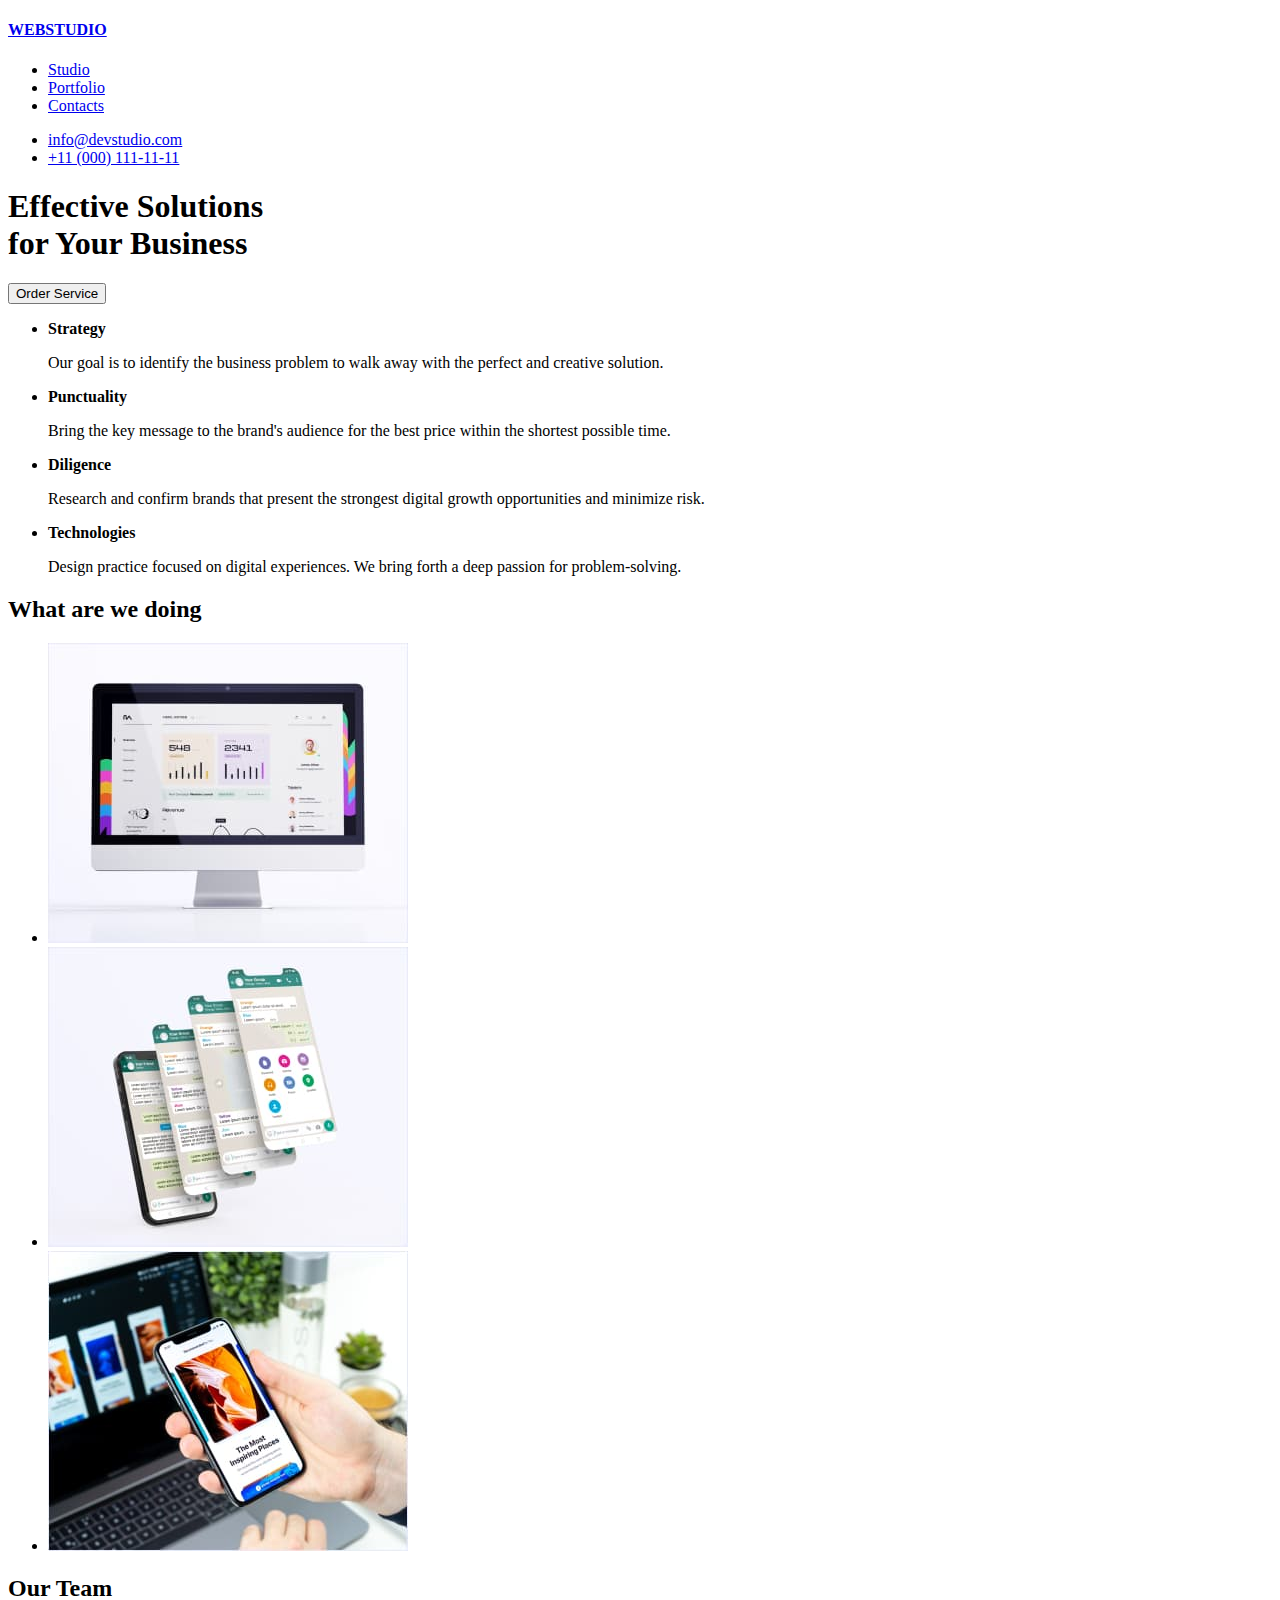
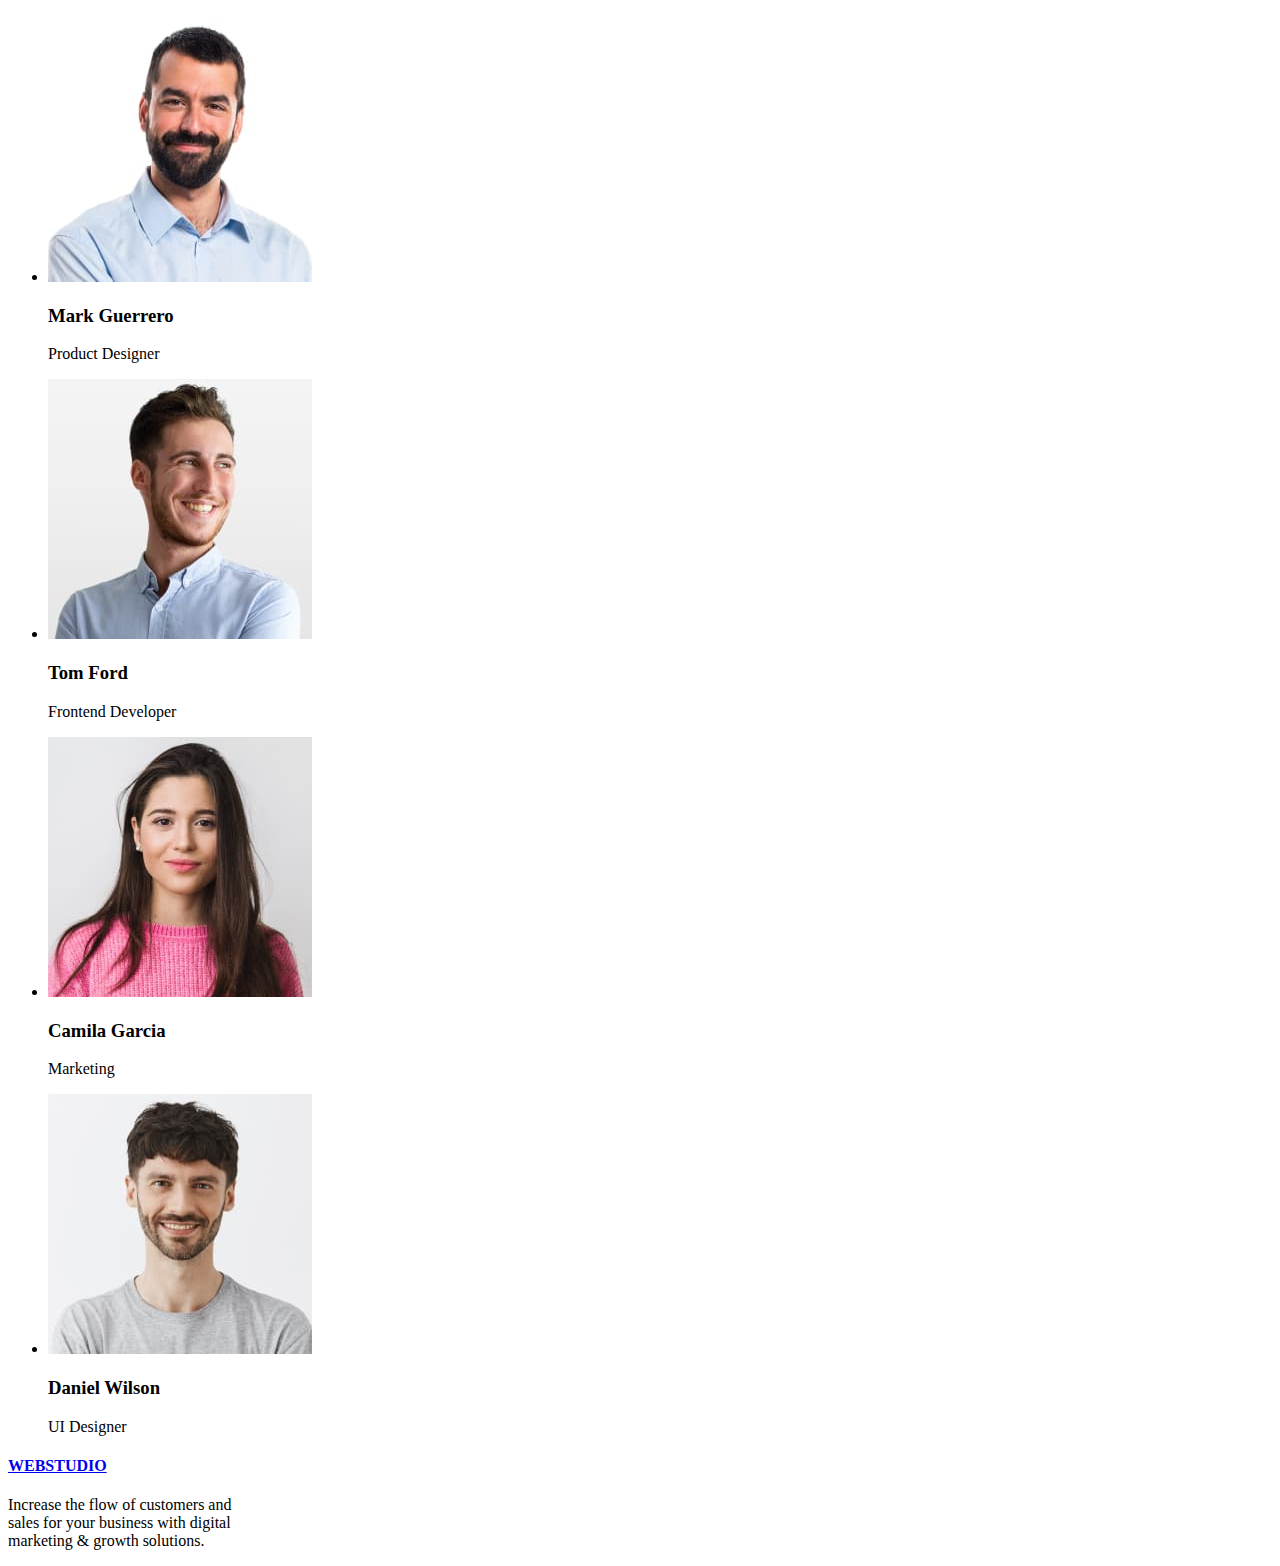
<file: index.html>
<!DOCTYPE html>
<html lang="en">
<head>
    <meta charset="UTF-8">
    <meta name="viewport" content="width=device-width, initial-scale=1.0">
    <title>Homework#1</title>
</head>
<body>
    <header>
        <nav>
           <a href="webstudio"><h4>WEBSTUDIO</h4></a>
            <ul>
                <li><a href="studio">Studio</a></li>
                <li><a href="portfolio">Portfolio</a></li>
                <li><a href="contacts">Contacts</a></li>
            </ul>
        </nav>
            <ul>
                <li><a href="mailto:info@devstudio.com">info@devstudio.com</a></li>
                <li><a href="tel:+110001111111">+11 (000) 111-11-11</a></li>
            </ul>
    </header>
    <main>
        <section>
            <h1>Effective Solutions <br>for Your Business</h1>
            <button>Order Service</button>

            <ul>
               <li><b>Strategy</b>
                   <p>Our goal is to identify the business problem to walk away with the perfect and creative solution.</p></li>
               <li><b>Punctuality</b>
                   <p>Bring the key message to the brand's audience for the best price within the shortest possible time.</p></li>
               <li><b>Diligence</b>
                   <p>Research and confirm brands that present the strongest digital growth opportunities and minimize risk.</p></li>
               <li><b>Technologies</b>
                   <p>Design practice focused on digital experiences. We bring forth a deep passion for problem-solving.</p></li>
            </ul>
        </section>
        <section>
            <h2>What are we doing</h2>
        
            <ul>
                <li><b><img src="images/img1(1).jpg" alt="Data analysis graph" width="360"></b></li>
                <li><b><img src="images/img2(1).jpg" alt="Communication icon" width="360"></b></li>
                <li><b><img src="images/img3(1).jpg" alt="Website screenshot" width="360"></b></li>
            </ul>
        </section>
        <section>
            <h2>Our Team</h2>
     
            <ul>
                <li>
                    <b><img src="images/img(1).jpg" alt="Mark Guerrero - Product Designer" width="264"></b>
                    <div>
                        <h3>Mark Guerrero</h3>
                        <p>Product Designer</p>
                    </div>
                </li>
                    
                <li>
                    <b><img src="images/img(2).jpg" alt="Tom Ford - Frontend Developer" width="264"></b>
                    <div>
                         <h3>Tom Ford</h3>
                         <p>Frontend Developer</p>
                    </div>
                </li>
                    
                <li>
                    <b><img src="images/img(3).jpg" alt="Camila Garcia - Marketing" width="264"></b>
                    <div>
                        <h3>Camila Garcia</h3>
                        <p>Marketing</p>
                   </div>
                </li>

                <li>
                    <b><img src="images/img(4).jpg" alt="Daniel Wilson - UI Designer" width="264"></b>
                    <div>
                         <h3>Daniel Wilson</h3>
                         <p>UI Designer</p>
                    </div>
                </li>
            </ul>
        </section>
    </main>
    <footer>
         <a href="webstudio"><h4>WEBSTUDIO</h4></a>
         <p>Increase the flow of customers and <br> sales for your business with digital <br> marketing & growth solutions.</p>
    </footer>
</body>
</html>
</file>
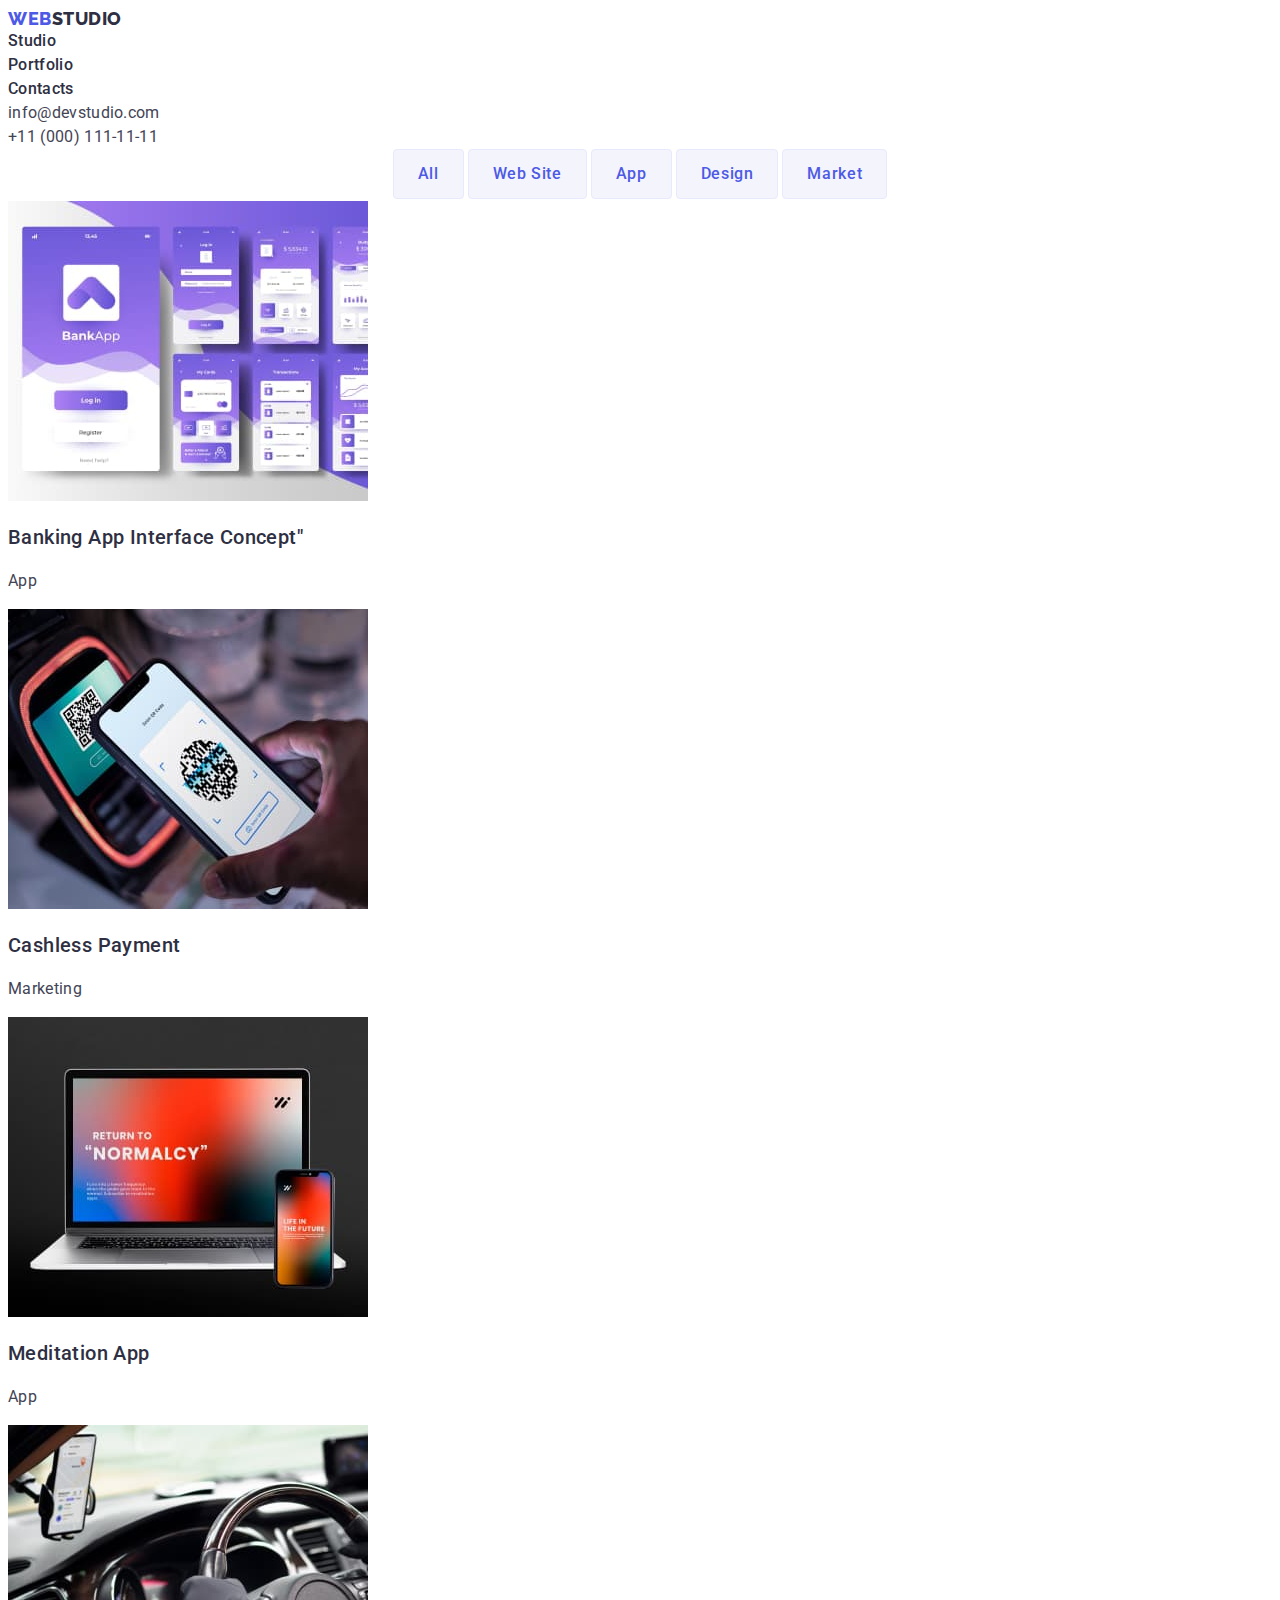
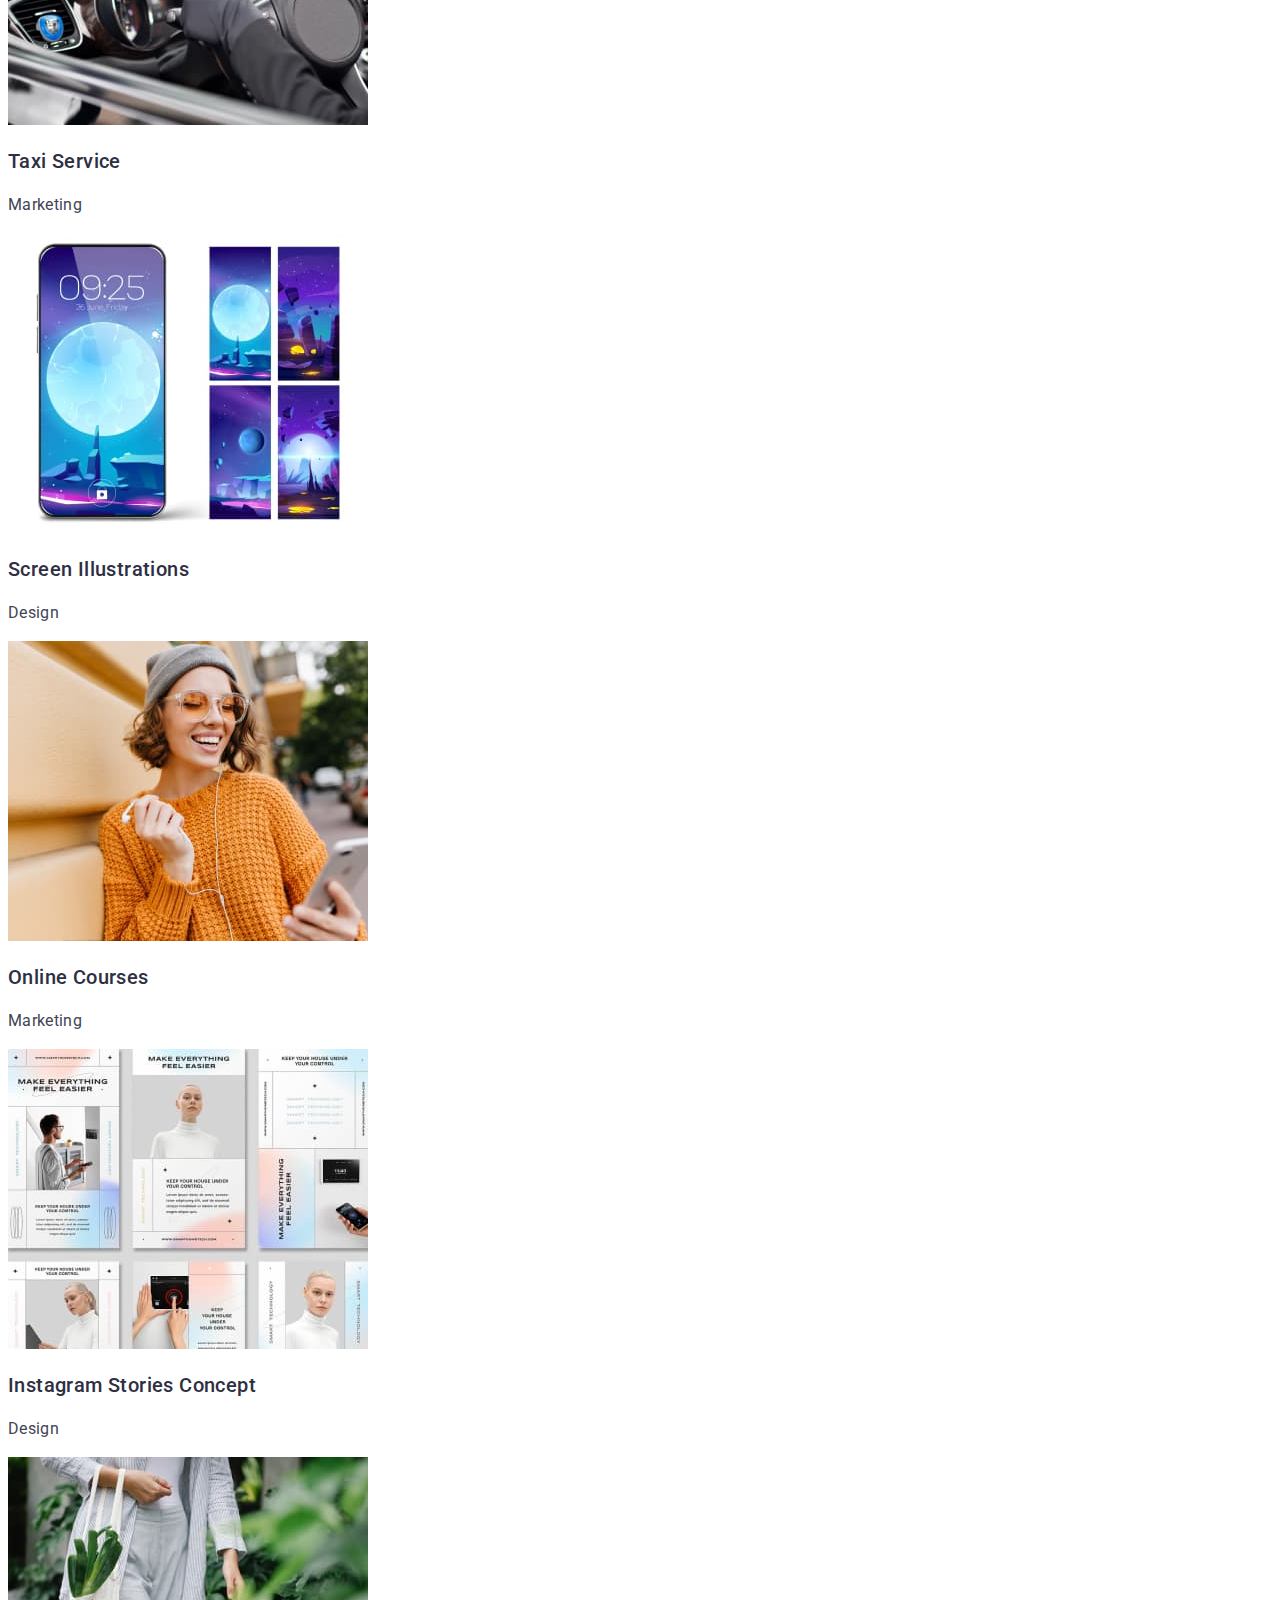
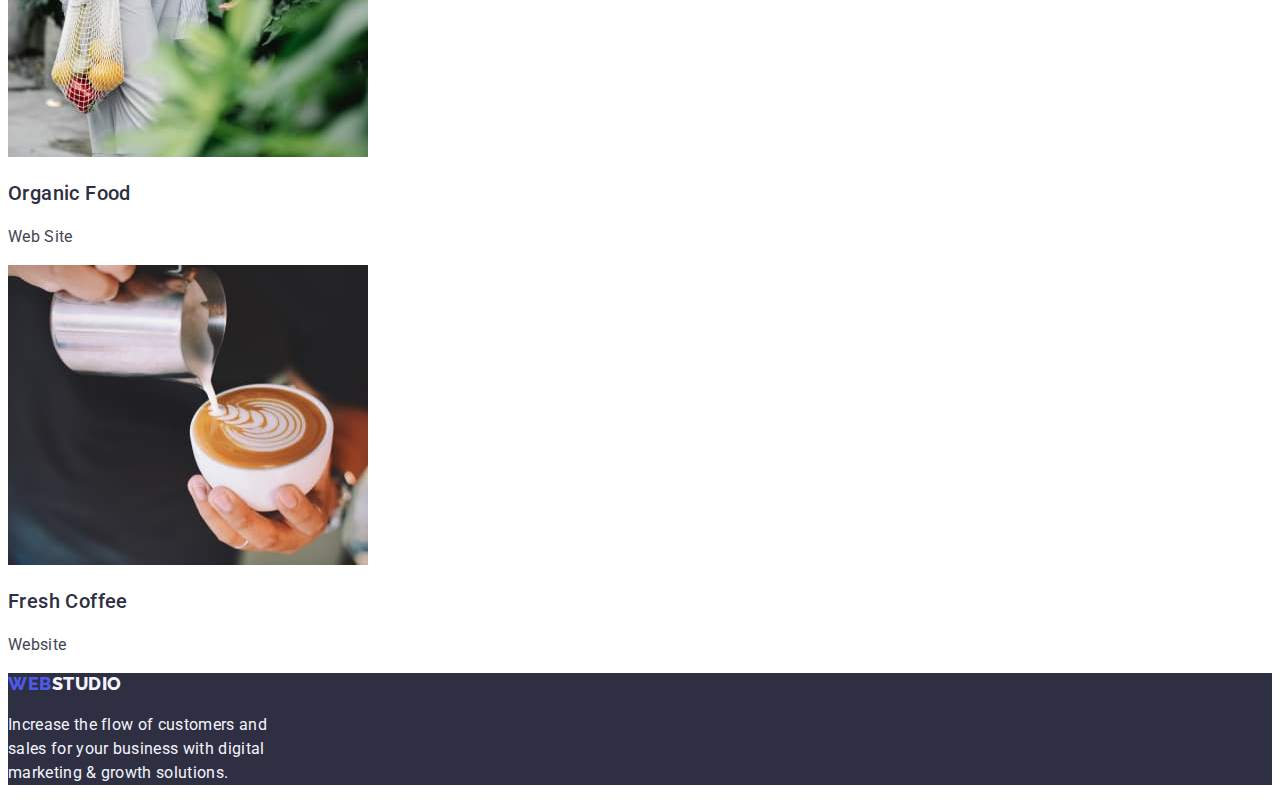
<file: portfolio.html>
<!DOCTYPE html>
<html lang="en">
<head>
    <meta charset="UTF-8">
    <meta name="viewport" content="width=device-width, initial-scale=1.0">
    <title>Portfolio</title>
    <link rel="stylesheet" href="./css/styles.css">
    <link rel="preconnect" href="https://fonts.googleapis.com">
    <link rel="preconnect" href="https://fonts.gstatic.com" crossorigin>
    <link href="https://fonts.googleapis.com/css2?family=Raleway:wght@800&family=Roboto:wght@400;500;700;900&display=swap" rel="stylesheet">
</head>
<body>
    <!-- Header -->
    <header class="header">
            <nav class="header-navigation">
                <h4><a class="header-logo" href="webstudio"><span class="logo">WEB</span><span class="studio-navy">STUDIO</span></a></h4>
                <ul class="header=list">
                    <li class="header=item"><a class="header-link link" href="studio.html">Studio</a></li>
                    <li class="header=item"><a class="header-link link" href="portfolio.html">Portfolio</a></li>
                    <li class="header=item"><a class="header-link link" href="contacts.html">Contacts</a></li>
                </ul>
            </nav>
            <!-- Contacts- Info -->
            <div class="contact-info">
                <ul class="header=list">
                    <li class="header=item"><a class="contacts" href="email">info@devstudio.com</a></li>
                    <li class="header=item"><a class="contacts" href="number">+11 (000) 111-11-11</a></li>
                </ul>
            </div>
    </header>
    <main class="main-buttons">
        <section class="buttons">
            <button class="btn">All</button>
            <button class="btn">Web Site</button>
            <button class="btn">App</button>
            <button class="btn">Design</button>
            <button class="btn">Market</button>
        </section>
        <section class="porfolio">
            <div class="portfolio-grid">
                    <img src="images/Interface.jpg" alt="Banking App Interface Concept" width="360">
                        <div>
                            <h3>Banking App Interface Concept"</h3>
                            <p>App</p>
                        </div>
                    <img src="images/Cashless.jpg" alt="Cashless Payment" width="360">
                        <div>
                            <h3>Cashless Payment</h3>
                            <p>Marketing</p>
                        </div>
                    <img src="images/Meditation.jpg" alt="Meditation App" width="360">
                        <div>
                            <h3>Meditation App</h3>
                            <p>App</p>
                        </div>
                    <img src="images/Taxi.jpg" alt="Taxi Service" width="360">
                        <div>
                            <h3>Taxi Service</h3>
                            <p>Marketing</p>
                        </div>
                    <img src="images/Illustrations.jpg" alt="Screen Illustrations" width="360">
                    <div>
                        <h3>Screen Illustrations</h3>
                        <p>Design</p>
                    </div>
                    <img src="images/Courses.jpg" alt="Online Courses" width="360">
                    <div>
                        <h3>Online Courses</h3>
                        <p>Marketing</p>
                    </div>
                    <img src="images/instagram.jpg" alt="Instagram Stories Concept" width="360">
                    <div>
                        <h3>Instagram Stories Concept</h3>
                        <p>Design</p>
                    </div>
                    <img src="images/organic.jpg" alt="Organic Food" width="360">
                    <div>
                        <h3>Organic Food</h3>
                        <p>Web Site</p>
                    </div>
                    <img src="images/coffee.jpg" alt="Fresh Coffee" width="360">
                    <div>
                        <h3>Fresh Coffee</h3>
                        <p>Website</p>
                    </div>
            </div>
        </section>
    </main>
    <footer class="footer">
        <h4><a class="footer-logo" href="webstudio"><span class="logo">WEB</span><span class="studio-white">STUDIO</span></a></h4>
         <p class="footer">Increase the flow of customers and <br>sales for your business with digital <br>marketing & growth solutions.</p>
    </footer>
</body>
</html>
</file>
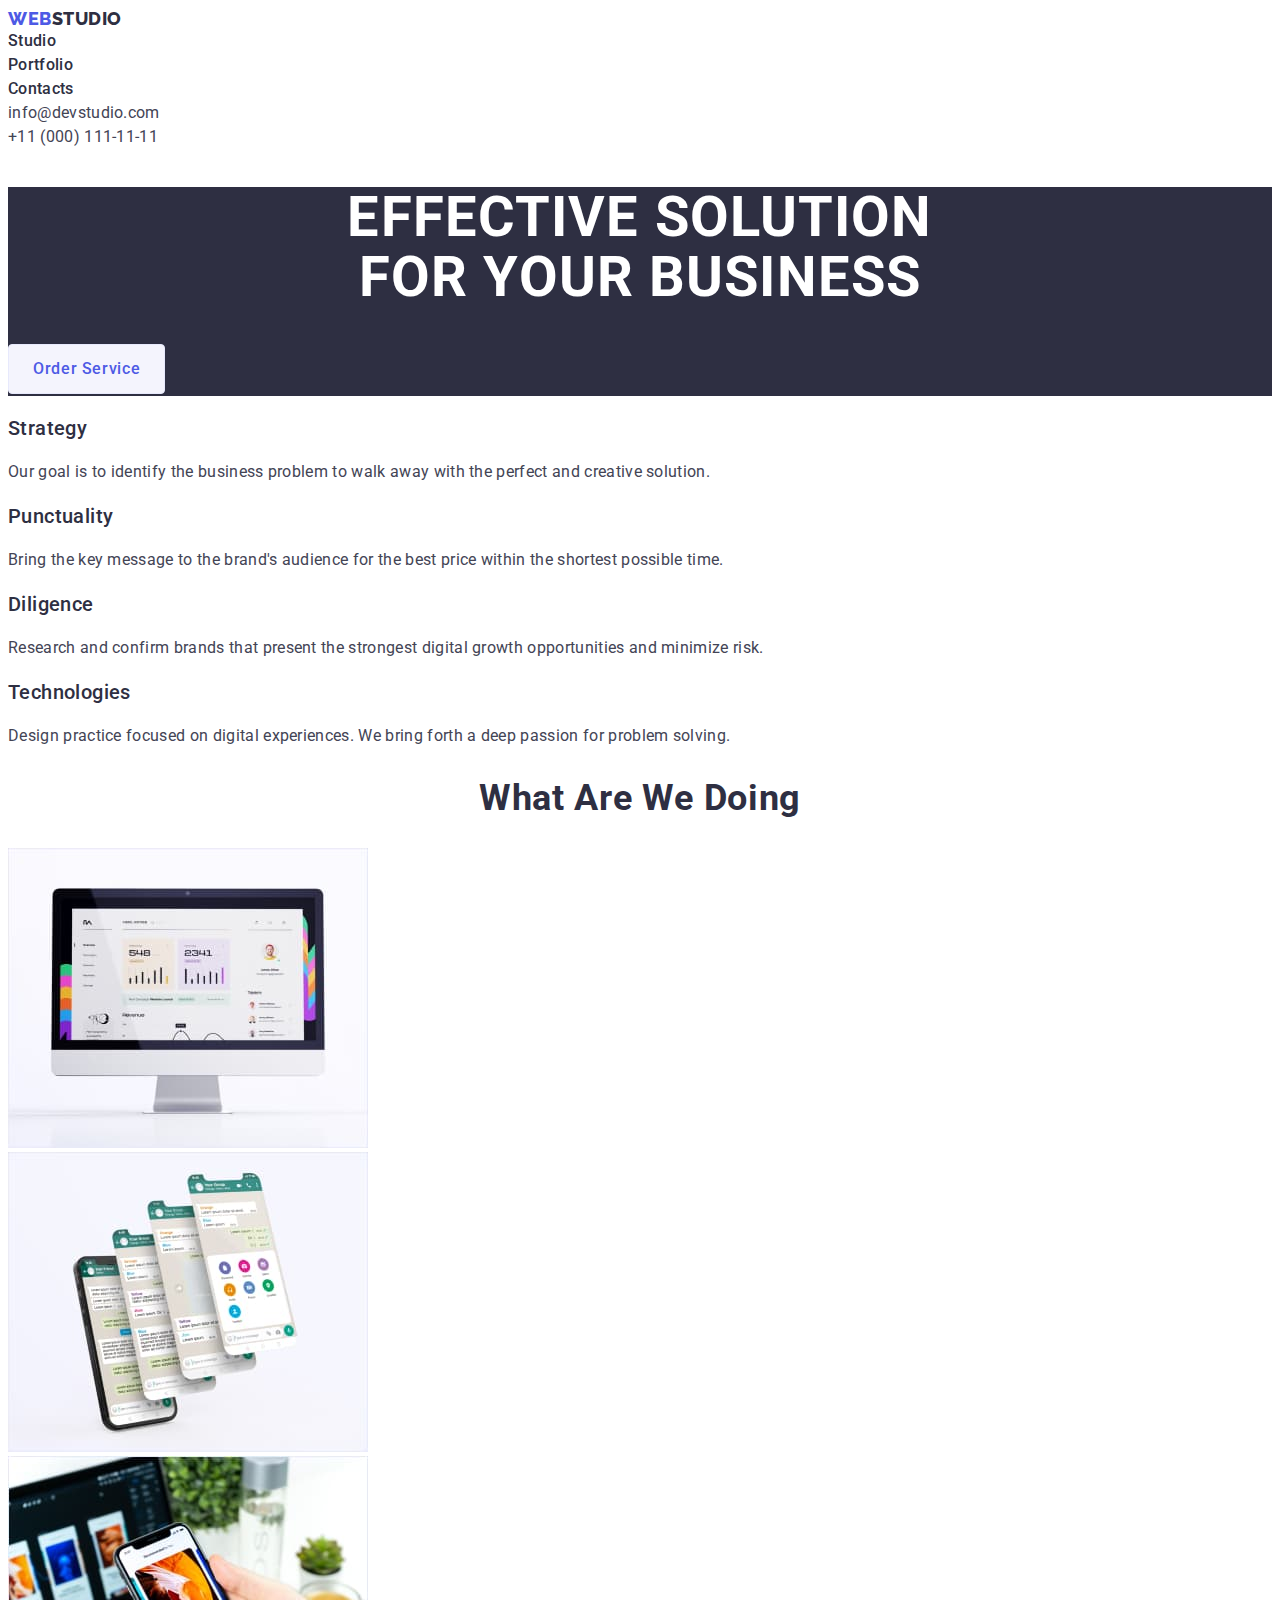
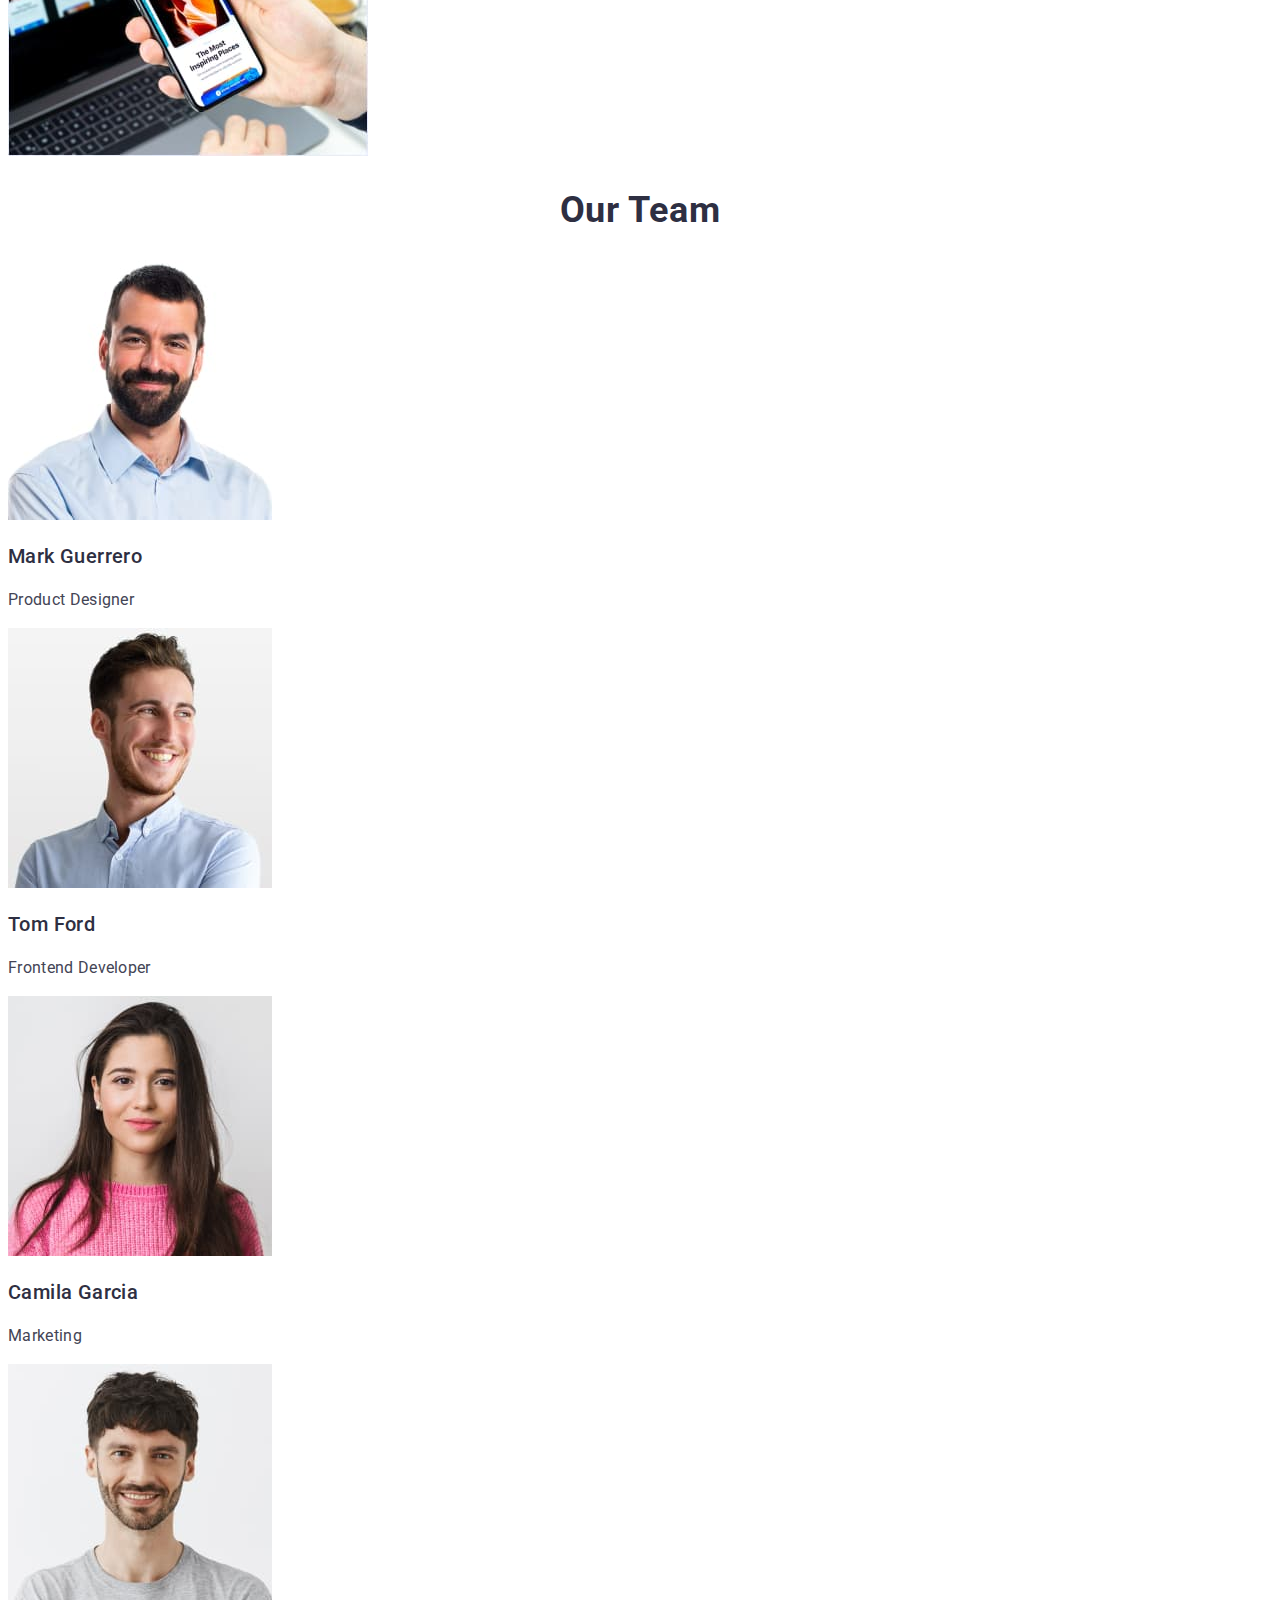
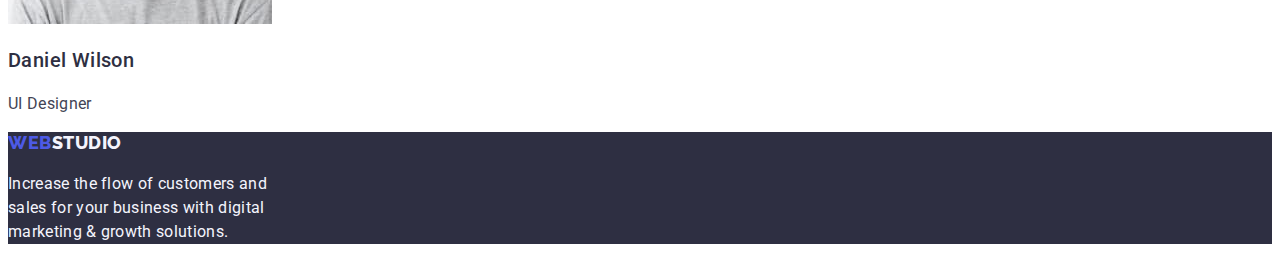
<file: studio.html>
<!DOCTYPE html>
<html lang="en">

<head>
    <meta charset="UTF-8">
    <meta name="viewport" content="width=device-width, initial-scale=1.0">
    <title>Studio</title>
    <link rel="stylesheet" href="./css/styles.css">
    <link rel="Portfolio" href="file:///C:/Users/Administrator/Desktop/Goit-homework1/goit-markup-hw-2/portfolio.html">
    <link rel="preconnect" href="https://fonts.googleapis.com">
    <link rel="preconnect" href="https://fonts.gstatic.com" crossorigin>
    <link
        href="https://fonts.googleapis.com/css2?family=Raleway:wght@800&family=Roboto:wght@400;500;700;900&display=swap"
        rel="stylesheet">
</head>

<body>
    <!-- Header -->
    <header class="header">
        <nav class="header-navigation">
            <h4><a class="header-logo" href="webstudio"><span class="logo">WEB</span><span class="studio-navy">STUDIO</span></a></h4>
            <ul class="header=list">
                <li class="header=item"><a class="header-link link" href="studio.html">Studio</a></li>
                <li class="header=item"><a class="header-link link" href="portfolio.html">Portfolio</a></li>
                <li class="header=item"><a class="header-link link" href="contacts.html">Contacts</a></li>
            </ul>
        </nav>
        <!-- Contacts- Info -->
        <div class="contact-info">
            <ul class="header=list">
                <li class="header=item"><a class="contacts" href="email">info@devstudio.com</a></li>
                <li class="header=item"><a class="contacts" href="number">+11 (000) 111-11-11</a></li>
            </ul>
        </div>
    </header>
    <main>
        <section class="main-section">
            <div class="service">
                <h1>EFFECTIVE SOLUTION <br>FOR YOUR BUSINESS</h1>
                <button class="btn">Order Service</button>
            </div>
            <div class="main-content">
                <h3>Strategy</h3>
                <p>Our goal is to identify the business problem to walk away with the perfect and creative solution.</p>
                <h3>Punctuality</h3>
                <p>Bring the key message to the brand's audience for the best price within the shortest possible time.
                </p>
                <h3>Diligence</h3>
                <p>Research and confirm brands that present the strongest digital growth opportunities and minimize
                    risk.</p>
                <h3>Technologies</h3>
                <p>Design practice focused on digital experiences. We bring forth a deep passion for problem solving.
                </p>
            </div>
        </section>
        <section class="works">
            <h2>What Are We Doing</h2>
            <div class="portfolio-grid">
                <img src="images/img1(1).jpg" alt="Data analysis graph" width="360"><br>
                <img src="images/img2(1).jpg" alt="Communication icon" width="360"><br>
                <img src="images/img3(1).jpg" alt="Website screenshot" width="360">
            </div>
        </section>
        <section class="team">
            <h2>Our Team</h2>
            <div class="team-grid">
                <img src="images/img(1).jpg" alt="Mark Guerrero - Product Designer" width="264">
                <div>
                    <h3>Mark Guerrero</h3>
                    <p>Product Designer</p>
                </div>
                <img src="images/img(2).jpg" alt="Tom Ford - Frontend Developer" width="264">
                <div>
                    <h3>Tom Ford</h3>
                    <p>Frontend Developer</p>
                </div>
                <img src="images/img(3).jpg" alt="Camila Garcia - Marketing" width="264">
                <div>
                    <h3>Camila Garcia</h3>
                    <p>Marketing</p>
                </div>
                <img src="images/img(4).jpg" alt="Daniel Wilson - UI Designer" width="264">
                <div>
                    <h3>Daniel Wilson</h3>
                    <p>UI Designer</p>
                </div>
            </div>
        </section>
    </main>
    <footer class="footer">
        <h4><a class="footer-logo" href="webstudio"><span class="logo">WEB</span><span
                    class="studio-white">STUDIO</span></a></h4>
        <p class="footer">Increase the flow of customers and <br>sales for your business with digital <br>marketing &
            growth solutions.</p>
    </footer>
</body>

</html>
</file>
<file: css/styles.css>
body {
        font-family: "Roboto", sans-serif;
        background-color: rgba(255, 255, 255, 1);        
}

button {
        color: var(--IRIS, #4D5AE5);
         /* Button Text */
        font-family: Roboto;
        font-size: 16px;
        font-style: normal;
        font-weight: 500;
        line-height: 24px;
         /* 150% */
        letter-spacing: 0.64px;
        border-radius: 4px;
        border: 0px;   
        padding: 12px 24px;
        border: 1px solid var(--CORNFLOWER, #E7E9FC);
        background: var(--CLOUD, #F4F4FD);
}

.buttons { 
        text-align: center;
        align-items: center;
        gap: 24px;
}
.btn {
        cursor: pointer;
        border-radius: 4px;
        margin-bottom: 2px       
}

.btn:hover{
        border-radius: 4px;
        box-shadow: 0px 4px 4px 0px rgba(0, 0, 0, 0.15);
        color: var(--WHITE, #FFF);
        background: var(--OCEAN, #404BBF);
}


/* Header section */
h4{
        margin: 0;
}

/* Remove the underline for href tag */
a {
        text-decoration: none;
}

/* Remove the bullet for <ul> and <li> */
ul,
li {
        list-style: none;
        padding: 0;
        margin: 0;
}

/* Span class logo styles */
.logo {
        color: var(--IRIS, #4D5AE5);
        font-family: Raleway;
        font-size: 18px;
        font-style: normal;
        font-weight: 800;
        line-height: 21px;
        /* 116.667% */
        letter-spacing: 0.54px;
        text-transform: uppercase;
}

/* Span class studio-navy styles */
.studio-navy {
        color: var(--NAVY-BLUE, #2E2F42);
        font-family: Raleway;
        font-size: 18px;
        font-style: normal;
        font-weight: 800;
        line-height: 21px;
        /* 116.667% */
        letter-spacing: 0.54px;
        text-transform: uppercase;
}

.link {
        font-family: Roboto;
        font-size: 16px;
        font-style: normal;
        font-weight: 500;
        line-height: 24px;
        /* 150% */
        letter-spacing: 0.32px;
        color: var(--NAVY-BLUE, #2E2F42)
}

.link:hover {
        color: var(--IRIS, #4D5AE5);
        background-color: transparent;
}

.link:active {
        color: var(--IRIS, #4D5AE5);
        background-color: transparent;
}

.contacts {
        /* Body */
        font-family: Roboto;
        font-size: 16px;
        font-style: normal;
        font-weight: 400;
        line-height: 24px;
        /* 150% */
        letter-spacing: 0.32px;
        color: var(--SLATE, #434455);
}

.contacts:hover {
        color: var(--IRIS, #4D5AE5);
        background-color: transparent;
}

.contacts:active{
        color: var(--IRIS, #4D5AE5);
        background-color: transparent;
}
/* End of Header section */

/* Main section */
.service {
        background: var(--NAVY-BLUE, #2E2F42);
}

h1 {
        color: var(--WHITE, #FFF);
        text-align: center;
        /* Header 1 */
        font-family: Roboto;
        font-size: 56px;
        font-style: normal;
        font-weight: 700;
        line-height: 60px;
        /* 107.143% */
        letter-spacing: 1.12px;
}

h3 {
        color: var(--NAVY-BLUE, #2E2F42);
        /* Header 3 */
        font-family: Roboto;
        font-size: 20px;
        font-style: normal;
        font-weight: 500;
        line-height: 24px;
        /* 120% */
        letter-spacing: 0.4px;
}

p {
        color: var(--SLATE, #434455);
        /* Body */
        font-family: Roboto;
        font-size: 16px;
        line-height: 24px;
        /* 150% */
        letter-spacing: 0.32px;
}

h2 {
        color: var(--NAVY-BLUE, #2E2F42);
        text-align: center;
        /* Header 2 */
        font-family: Roboto;
        font-size: 36px;
        font-style: normal;
        font-weight: 700;
        line-height: 40px;
        /* 111.111% */
        letter-spacing: 0.72px;
        text-transform: capitalize;
}
/* End of main section */

/* Footer */
footer {
        background: var(--NAVY-BLUE, #2E2F42);
}

.footer {
        color: var(--CLOUD, #F4F4FD);
        /* Body */
        font-family: Roboto;
        font-size: 16px;
        line-height: 24px;
        /* 150% */
        letter-spacing: 0.32px;
}

/* Span class studio-navy styles */
.studio-white {
        color: var(--CLOUD, #F4F4FD);
        font-family: Raleway;
        font-size: 18px;
        font-style: normal;
        font-weight: 800;
        line-height: 21px;
        /* 116.667% */
        letter-spacing: 0.54px;
        text-transform: uppercase;
}
/* End of Footer */
</file>
